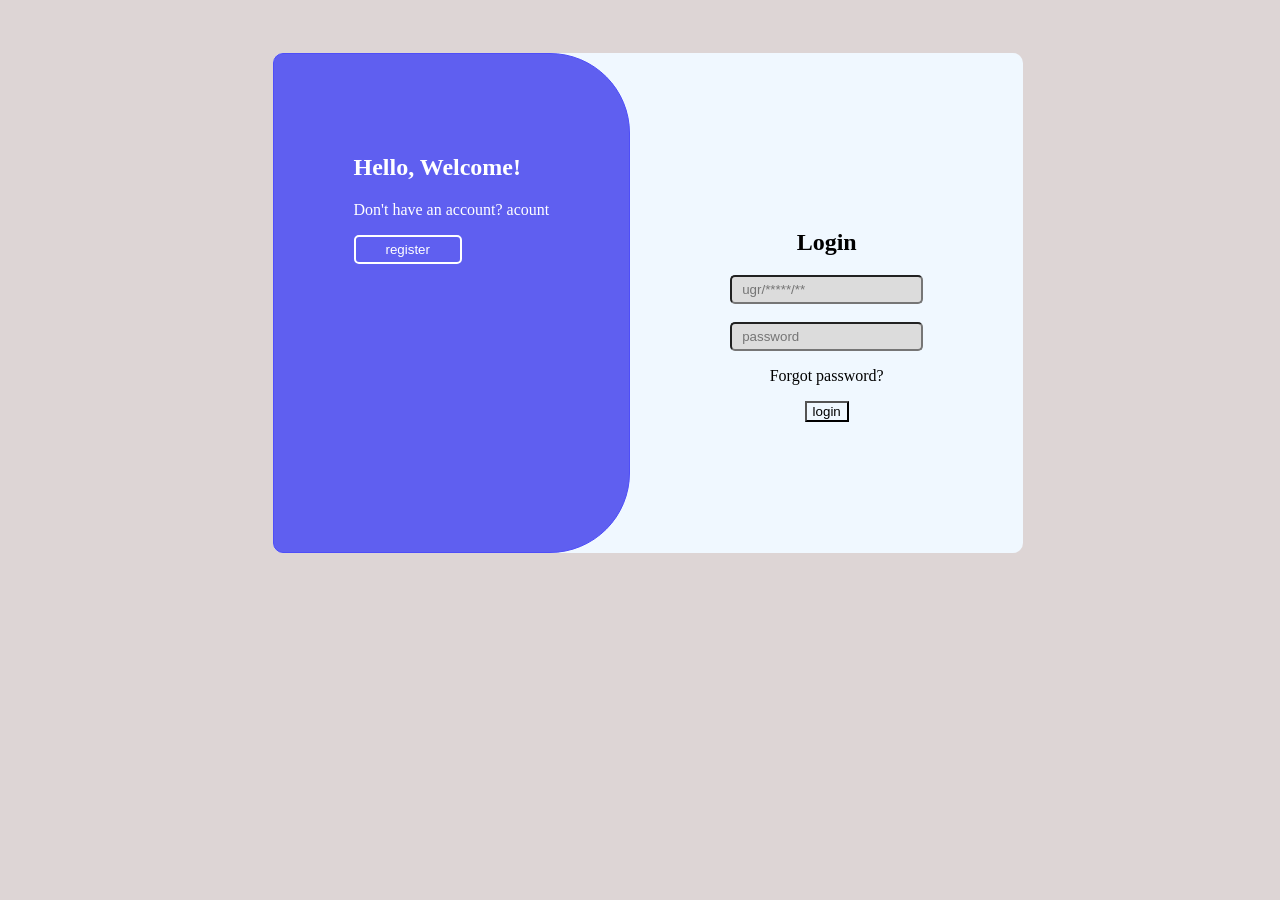
<file: login.html>
<!DOCTYPE html>
<html lang="en">
<head>
    <meta charset="UTF-8">
    <meta name="viewport" content="width=device-width, initial-scale=1.0">
    <title>login Form</title>
    <link rel="stylesheet" href="style.css">
</head>
<body>
    <section class="container">
        <div class="left">
        <h1> Hello, Welcome!</h1>
        <P>Don't have an account? acount</P>
        <button class="button">register</button>
        </div>
        <div class="right">
            <h1>Login</h1>
             
            <input class="input" type="text" placeholder="ugr/*****/**"><br>
             <input class="input" type="password" placeholder="password">
             <p>Forgot password?</p>
             <button class="log">login</button>
        </div>
    </section>
</body>
</html>
</file>
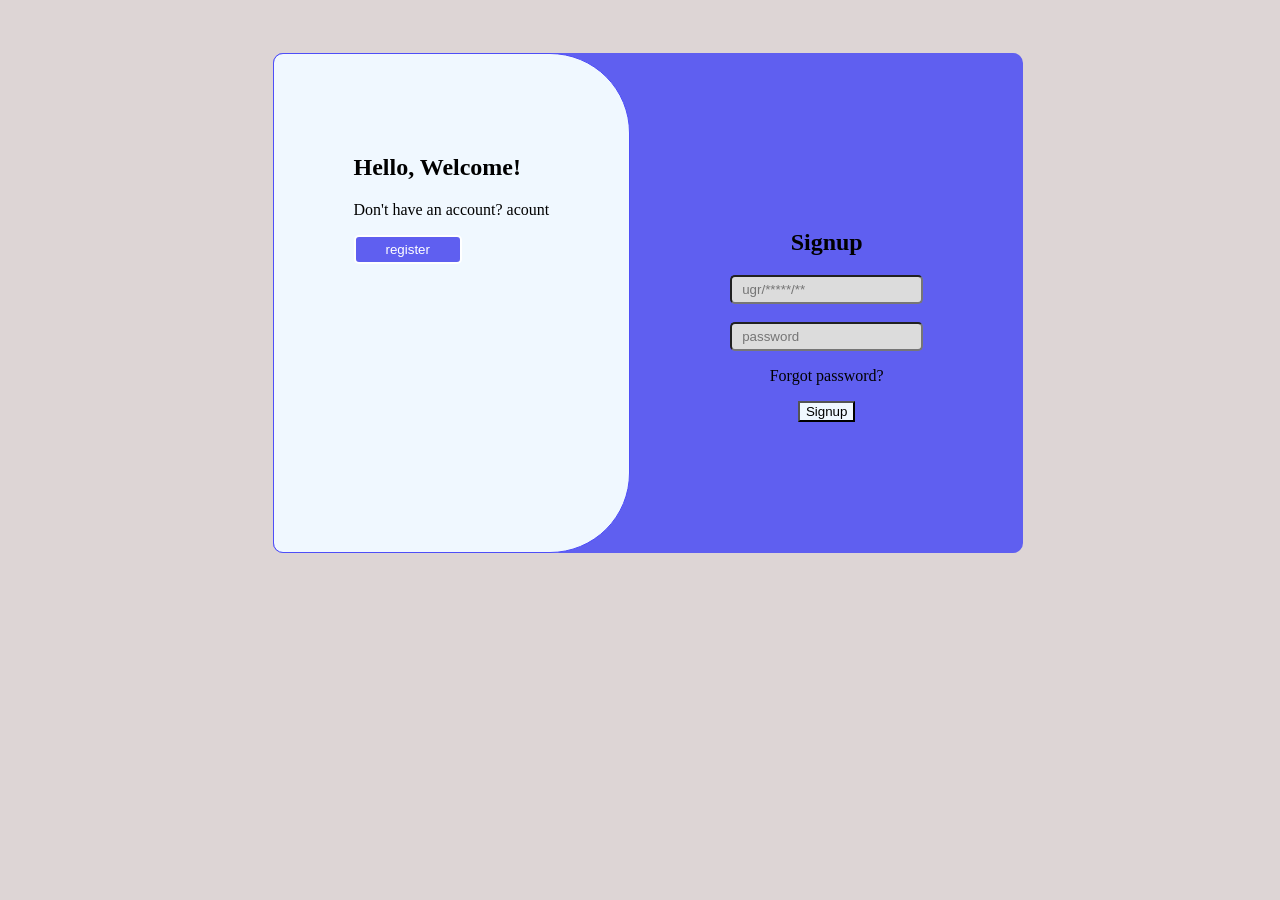
<file: signup.html>
<!DOCTYPE html>
<html lang="en">
<head>
    <meta charset="UTF-8">
    <meta name="viewport" content="width=device-width, initial-scale=1.0">
    <title>Signup Form</title>
    <link rel="stylesheet" href="styl.css">
</head>
<body>
    <section class="container">
        <div class="left">
        <h1> Hello, Welcome!</h1>
        <P>Don't have an account? acount</P>
        <button class="button">register</button>
        </div>
        <div class="right">
            <h1>Signup</h1>
             
            <input class="input" type="text" placeholder="ugr/*****/**"><br>
             <input class="input" type="password" placeholder="password">
             <p>Forgot password?</p>
             <button class="log">Signup</button>
        </div>
    </section>
</body>
</html>
</file>
<file: style.css>
body{
    background-color: rgb(221, 213, 213);
    display: flex;
    flex-direction: row;
    justify-content: center;
    align-items: center;
}
.container{
    background-color: aliceblue;
    display: flex;
    flex-direction: row;
    border-radius: 10px;
    width: 750px;
    height: 500px;
    margin: 45px 85px 45px 100px;
}
.left{
    background-color: #5f5ff0;
    color: white;
    border: 1px solid rgb(78, 78, 248);
    border-radius: 10px 80px 80px 10px ;
    padding: 80px;
    margin-right: 100px;
    justify-content: center;
}
.button{
    background-color: #5f5ff0;
    border: white 2px solid;
    color: #ffffff;
    border-radius: 5px;padding: 5px 30px;
}
.right{
    display: flex;
    flex-direction: column;
    margin: 45px 8px 0 0;
    padding: 0 20px 20px 0;
    justify-content: center;
    align-items: center;
}
.input{
    background-color: gainsboro;
    padding: 5px 10px;
    border-radius: 5px;
}
.log{
    background-color: aliceblue;

}
</file>
<file: styl.css>
body{
    background-color: rgb(221, 213, 213);
    display: flex;
    flex-direction: row;
    justify-content: center;
    align-items: center;
}
.container{
    background-color: #5f5ff0;
    display: flex;
    flex-direction: row;
    border-radius: 10px;
    width: 750px;
    height: 500px;
    margin: 45px 85px 45px 100px;
}
.left{
    background-color: aliceblue;
    color: black;
    border: 1px solid rgb(78, 78, 248);
    border-radius: 10px 80px 80px 10px ;
    padding: 80px;
    margin-right: 100px;
    justify-content: center;
}
.button{
    background-color: #5f5ff0;
    border: white 2px solid;
    color: #ffffff;
    border-radius: 5px;padding: 5px 30px;
}
.right{
    display: flex;
    flex-direction: column;
    margin: 45px 8px 0 0;
    padding: 0 20px 20px 0;
    justify-content: center;
    align-items: center;
}
.input{
    background-color: gainsboro;
    padding: 5px 10px;
    border-radius: 5px;
}
.log{
    background-color: aliceblue;

}
</file>
